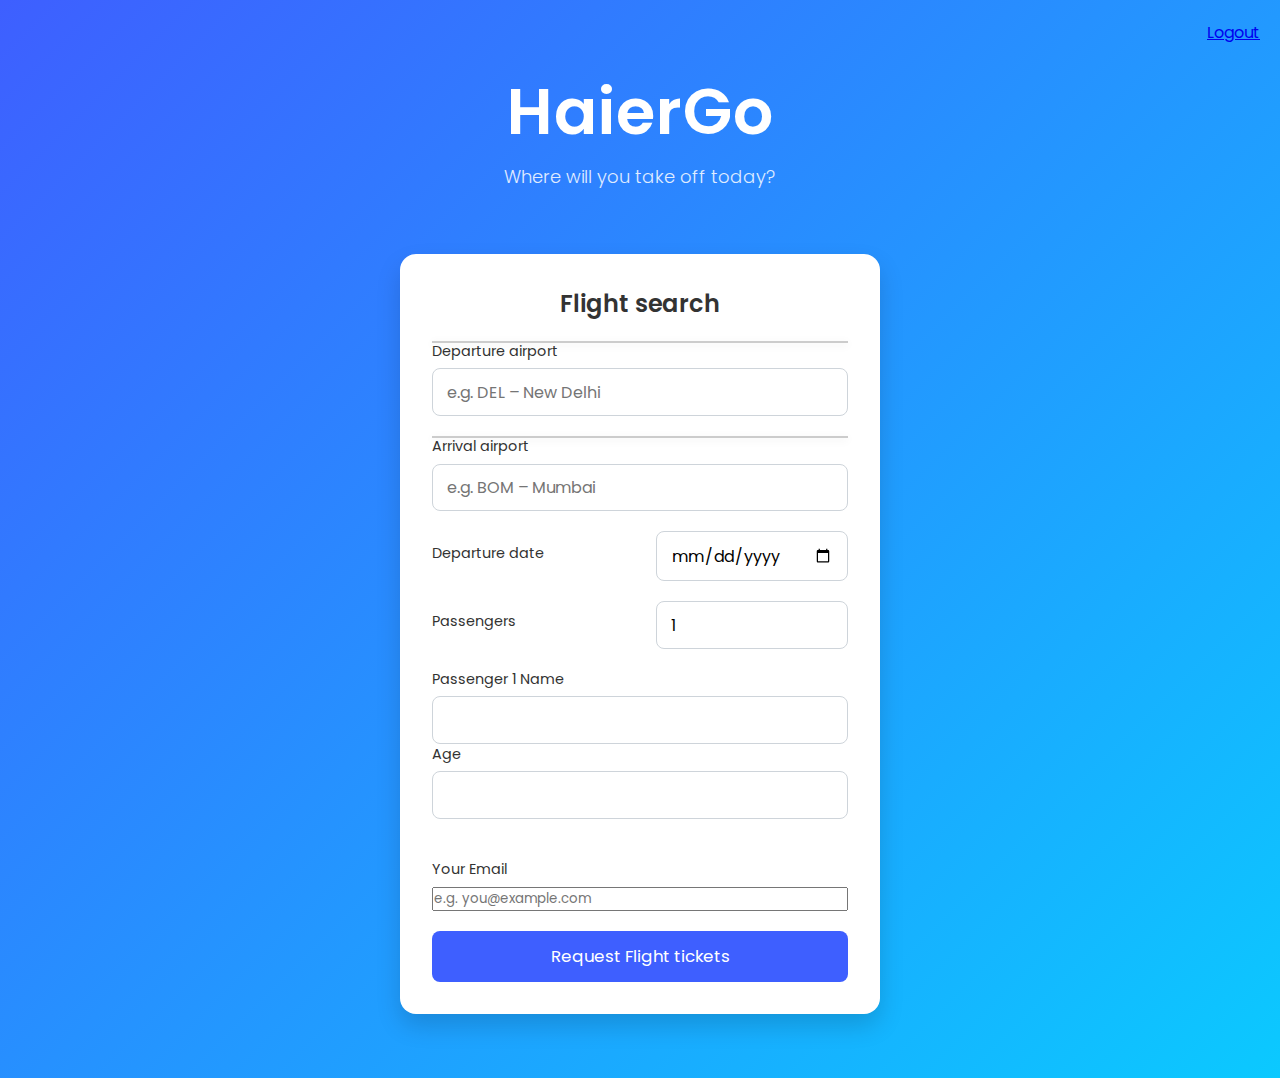
<file: public/index.html>
<!DOCTYPE html>
<html lang="en">
<head>
  <meta charset="UTF-8" />
  <meta name="viewport" content="width=device-width, initial-scale=1.0" />
  <title>HaierGo – Book Your Flight</title>

  <a href="login.html" class="primary" style="position: absolute; right: 20px; top: 20px;">Logout</a>

  
  <link href="https://fonts.googleapis.com/css2?family=Poppins:wght@300;400;600&display=swap" rel="stylesheet" />
  
  <link rel="stylesheet" href="css/style.css" />
</head>
<body>

  <header class="hero">
    <h1 class="logo">HaierGo</h1>
    <p class="tagline">Where will you take off today?</p>
  </header>

  
  <main>
    <form id="bookingForm" class="card">
      <h2>Flight search</h2>

      <div class="field">
        <label for="from">Departure airport</label>
        <input type="text" name="from" id="from" autocomplete="off" placeholder="e.g. DEL – New Delhi" required />
        <ul id="fromSuggestions" class="suggestions"></ul>
      </div>

      <div class="field">
        <label for="to">Arrival airport</label>
        <input type="text" name="to" id="to" autocomplete="off" placeholder="e.g. BOM – Mumbai" required />
        <ul id="toSuggestions" class="suggestions"></ul>
      </div>

      <div class="field half">
        <label for="date">Departure date</label>
        <input type="date" id="date" name="date" required />
      </div>

      <div class="field half">
        <label for="passengers">Passengers</label>
        <input type="number" id="passengers" name="passengers" min="1" max="20" value="1" required />
      </div>

      <div id="passengerDetailsContainer" class="field"></div>

      <div class="field">
        <label for="email">Your Email</label>
        <input type="email" id="email" name="email" placeholder="e.g. you@example.com" required />
      </div>

      <button type="submit" class="primary">Request Flight tickets</button>
    </form>

    <div id="output"></div>
  </main>

  
  <script>
    document.addEventListener("DOMContentLoaded", () => {
      const dateInput = document.getElementById("date");
      dateInput.min = new Date().toISOString().split("T")[0];

      const airports = [
        "DEL – Indira Gandhi Intl (DEL)",
        "BOM – Chhatrapati Shivaji Intl (BOM)",
        "BLR – Kempegowda Intl (BLR)",
        "HYD – Rajiv Gandhi Intl (HYD)",
        "MAA – Chennai Intl (MAA)",
        "LHR – London Heathrow (LHR)",
        "DXB – Dubai Intl (DXB)",
        "JFK – New York JFK (JFK)"
      ];

      const fromInput = document.getElementById("from");
      const toInput = document.getElementById("to");
      const fromSuggestions = document.getElementById("fromSuggestions");
      const toSuggestions = document.getElementById("toSuggestions");

      function showSuggestions(input, suggestionBox, list) {
        const value = input.value.toLowerCase();
        suggestionBox.innerHTML = "";

        if (!value) return;

        const matches = list.filter(item => item.toLowerCase().includes(value));
        matches.forEach(match => {
          const li = document.createElement("li");
          li.textContent = match;
          li.addEventListener("click", () => {
            input.value = match;
            suggestionBox.innerHTML = "";
          });
          suggestionBox.appendChild(li);
        });
      }

      fromInput.addEventListener("input", () =>
        showSuggestions(fromInput, fromSuggestions, airports)
      );
      toInput.addEventListener("input", () =>
        showSuggestions(toInput, toSuggestions, airports)
      );

      document.addEventListener("click", (e) => {
        if (!fromSuggestions.contains(e.target) && e.target !== fromInput) {
          fromSuggestions.innerHTML = "";
        }
        if (!toSuggestions.contains(e.target) && e.target !== toInput) {
          toSuggestions.innerHTML = "";
        }
      });

      function updatePassengerDetailsFields() {
        const container = document.getElementById("passengerDetailsContainer");
        const count = parseInt(document.getElementById("passengers").value);
        container.innerHTML = "";

        for (let i = 0; i < count; i++) {
          const div = document.createElement("div");
          div.classList.add("field");
          div.innerHTML = `
            <label>Passenger ${i + 1} Name</label>
            <input type="text" id="passengerName${i}" required>
            <label>Age</label>
            <input type="number" id="passengerAge${i}" min="1" required>
          `;
          container.appendChild(div);
        }
      }

      updatePassengerDetailsFields();
      document.getElementById("passengers").addEventListener("input", updatePassengerDetailsFields);

      document.getElementById("bookingForm").addEventListener("submit", async (e) => {
        e.preventDefault();

        const from = fromInput.value.trim();
        const to = toInput.value.trim();
        const date = dateInput.value;
        const passengers = parseInt(document.getElementById("passengers").value);
        const email = document.getElementById("email").value.trim();

        const passengerDetails = [];
        for (let i = 0; i < passengers; i++) {
          const name = document.getElementById(`passengerName${i}`).value.trim();
          const age = document.getElementById(`passengerAge${i}`).value.trim();
          passengerDetails.push({ name, age });
        }

        try {
          const response = await fetch("/api/send-request", {
            method: "POST",
            headers: {
              "Content-Type": "application/json"
            },
            body: JSON.stringify({ from, to, date, passengers, email, passengerDetails })
          });

          const data = await response.json();

          if (data.success) {
            alert("Booking request sent successfully!");
            window.location.href = "result.html";
          } else {
            alert("Failed to send booking request.");
          }
        } catch (error) {
          alert("An error occurred while sending the request.");
          console.error(error);
        }
      });
    });
  </script>
</body>
</html>
</file>
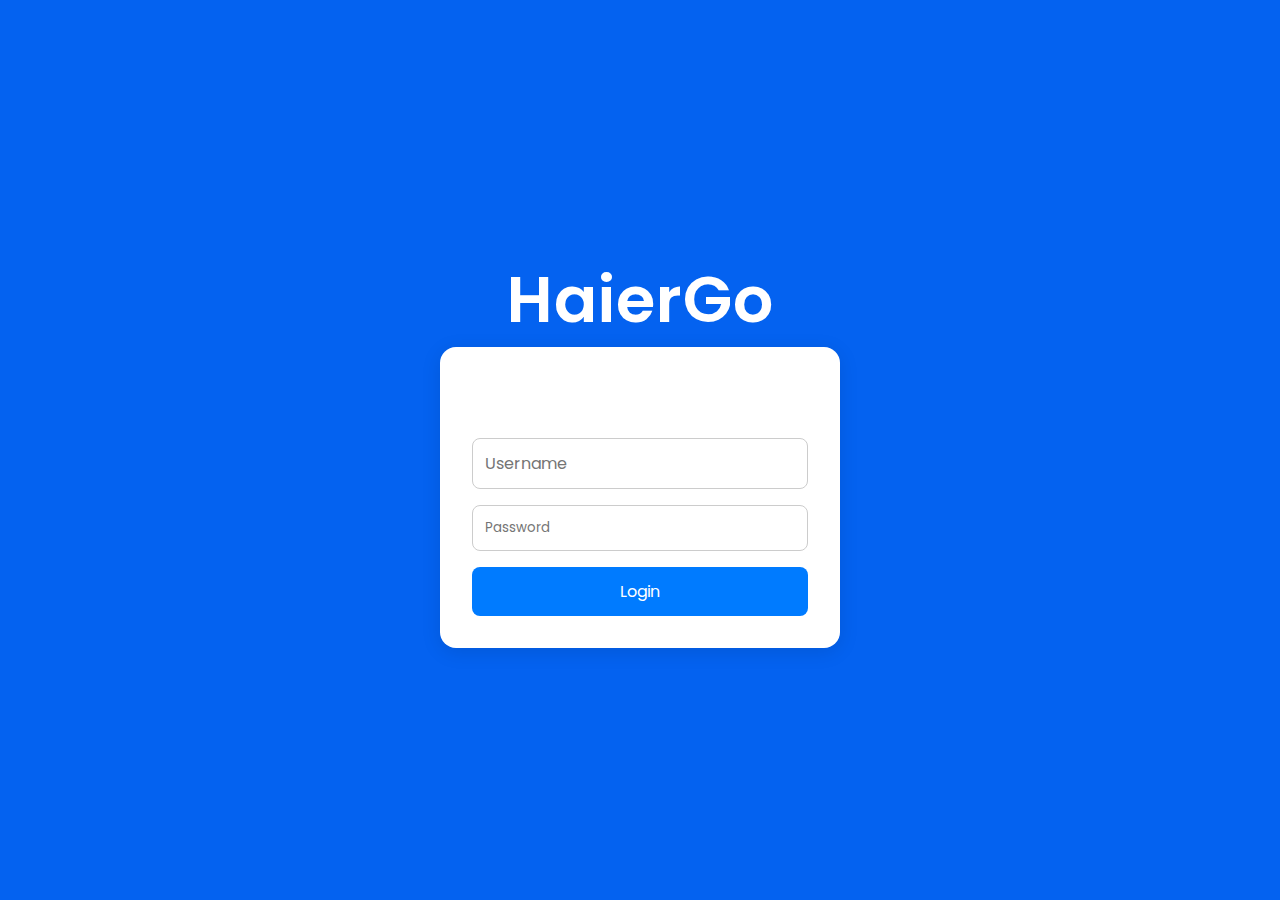
<file: public/admin_login.html>
<!DOCTYPE html>
<html lang="en">
<head>
  <meta charset="UTF-8" />
  <meta name="viewport" content="width=device-width, initial-scale=1.0" />
  <title>Login – HaierGo</title>
  <link href="https://fonts.googleapis.com/css2?family=Poppins:wght@300;400;600&display=swap" rel="stylesheet" />
  <link rel="stylesheet" href="css/style.css" />
  <style>
    body {
      font-family: 'Poppins', sans-serif;
      display: flex;
      align-items: center;
      justify-content: center;
      height: 100vh;
      background: #0462f0;
      margin: 0;
    }
    .login-card {
      background: white;
      padding: 2rem;
      border-radius: 16px;
      box-shadow: 0 4px 20px rgba(0,0,0,0.1);
      width: 100%;
      max-width: 400px;
    }
    .login-card h2 {
      margin-bottom: 1.5rem;
      text-align: center;
    }
    .login-card input {
      width: 100%;
      padding: 12px;
      margin-bottom: 1rem;
      border-radius: 8px;
      border: 1px solid #ccc;
    }
    .login-card button {
      width: 100%;
      padding: 12px;
      background: #007bff;
      color: white;
      border: none;
      border-radius: 8px;
      font-size: 1rem;
      cursor: pointer;
    }
    .login-card button:hover {
      background: #0056b3;
    }
    .error {
      color: red;
      font-size: 0.9rem;
      text-align: center;
      margin-bottom: 1rem;
    }
  </style>
</head>
<body>
    <h1 class="logo">HaierGo</h1>
  <div class="login-card">
    <h2>Login to HaierGo</h2>
    <div id="error" class="error"></div>
    <form id="loginForm">
      <input type="text" id="username" placeholder="Username" required />
      <input type="password" id="password" placeholder="Password" required />
      <button type="submit">Login</button>
    </form>
  </div>

  <script>
    document.getElementById("loginForm").addEventListener("submit", function (e) {
      e.preventDefault();
      const username = document.getElementById("username").value.trim();
      const password = document.getElementById("password").value.trim();

      // Simple validation (replace with real auth logic if needed)
      if (username === "admin" && password === "password#123") {
        window.location.href = "admin.html"; // Your flight booking homepage
      } else {
        document.getElementById("error").textContent = "Invalid username or password.";
      }
    });
  </script>
</body>
</html>
</file>
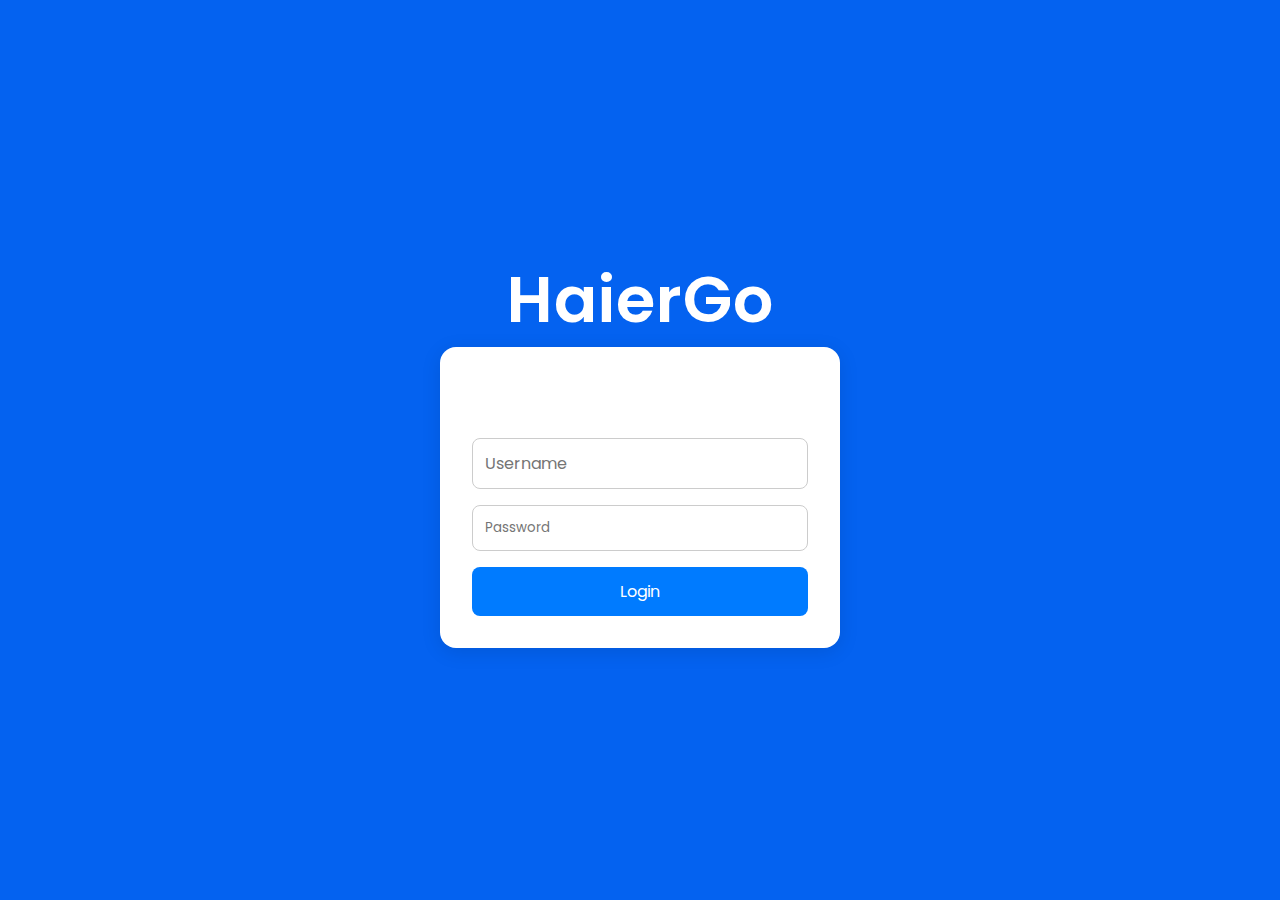
<file: public/login.html>
<!DOCTYPE html>
<html lang="en">
<head>
  <meta charset="UTF-8" />
  <meta name="viewport" content="width=device-width, initial-scale=1.0" />
  <title>Login – HaierGo</title>
  <link href="https://fonts.googleapis.com/css2?family=Poppins:wght@300;400;600&display=swap" rel="stylesheet" />
  <link rel="stylesheet" href="css/style.css" />
  <style>
    body {
      font-family: 'Poppins', sans-serif;
      display: flex;
      align-items: center;
      justify-content: center;
      height: 100vh;
      background: #0462f0;
      margin: 0;
    }
    .login-card {
      background: white;
      padding: 2rem;
      border-radius: 16px;
      box-shadow: 0 4px 20px rgba(0,0,0,0.1);
      width: 100%;
      max-width: 400px;
    }
    .login-card h2 {
      margin-bottom: 1.5rem;
      text-align: center;
    }
    .login-card input {
      width: 100%;
      padding: 12px;
      margin-bottom: 1rem;
      border-radius: 8px;
      border: 1px solid #ccc;
    }
    .login-card button {
      width: 100%;
      padding: 12px;
      background: #007bff;
      color: white;
      border: none;
      border-radius: 8px;
      font-size: 1rem;
      cursor: pointer;
    }
    .login-card button:hover {
      background: #0056b3;
    }
    .error {
      color: red;
      font-size: 0.9rem;
      text-align: center;
      margin-bottom: 1rem;
    }
  </style>
</head>
<body>
    <h1 class="logo">HaierGo</h1>
  <div class="login-card">
    <h2>Login to HaierGo</h2>
    <div id="error" class="error"></div>
    <form id="loginForm">
      <input type="text" id="username" placeholder="Username" required />
      <input type="password" id="password" placeholder="Password" required />
      <button type="submit">Login</button>
    </form>
  </div>

  <script>
    document.getElementById("loginForm").addEventListener("submit", function (e) {
      e.preventDefault();
      const username = document.getElementById("username").value.trim();
      const password = document.getElementById("password").value.trim();

      // Simple validation (replace with real auth logic if needed)
      if (username === "admin" && password === "password#123") {
        window.location.href = "index.html"; // Your flight booking homepage
      } else {
        document.getElementById("error").textContent = "Invalid username or password.";
      }
    });
  </script>
</body>
</html>
</file>
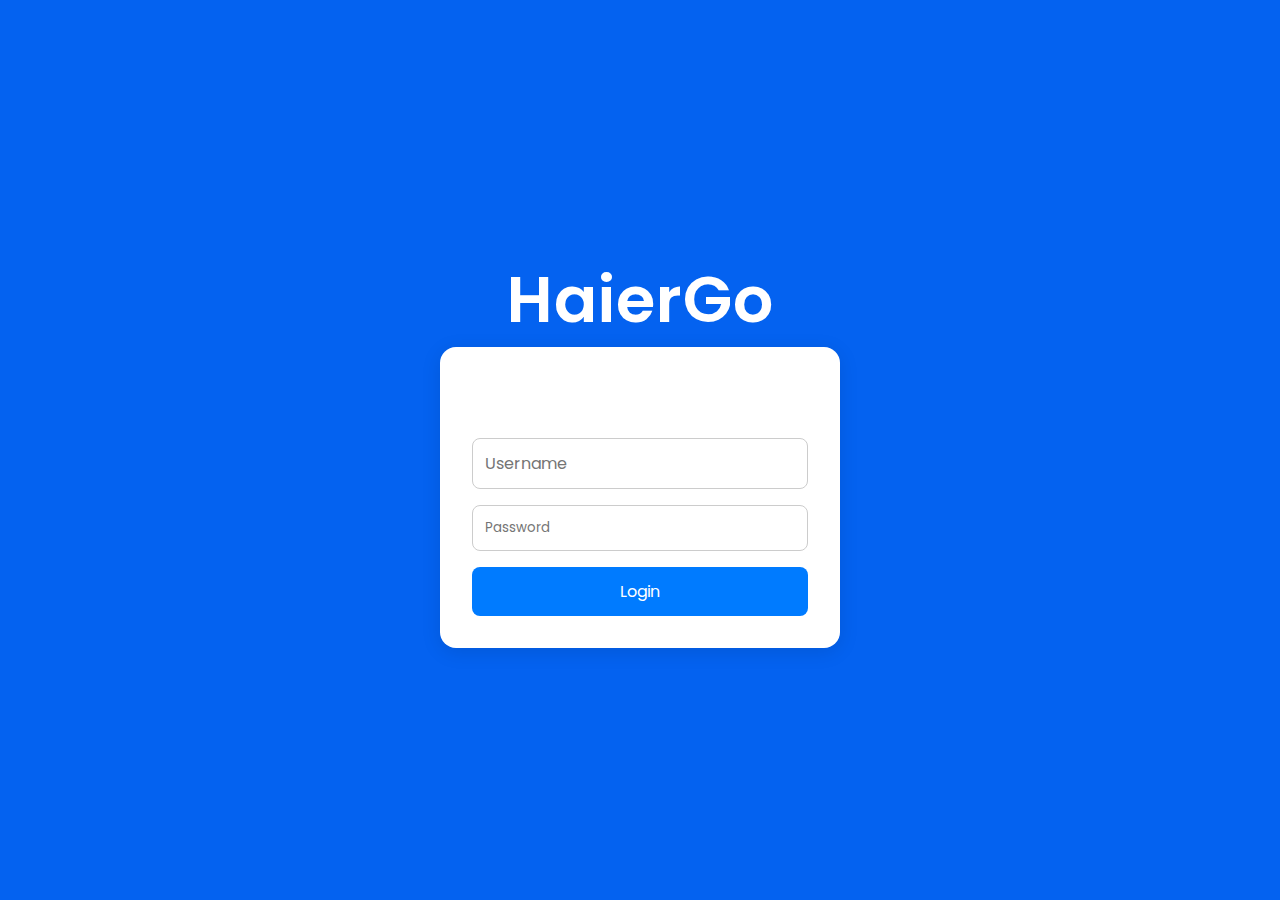
<file: public/plant-head_login.html>
<!DOCTYPE html>
<html lang="en">
<head>
  <meta charset="UTF-8" />
  <meta name="viewport" content="width=device-width, initial-scale=1.0" />
  <title>Login – HaierGo</title>
  <link href="https://fonts.googleapis.com/css2?family=Poppins:wght@300;400;600&display=swap" rel="stylesheet" />
  <link rel="stylesheet" href="css/style.css" />
  <style>
    body {
      font-family: 'Poppins', sans-serif;
      display: flex;
      align-items: center;
      justify-content: center;
      height: 100vh;
      background: #0462f0;
      margin: 0;
    }
    .login-card {
      background: white;
      padding: 2rem;
      border-radius: 16px;
      box-shadow: 0 4px 20px rgba(0,0,0,0.1);
      width: 100%;
      max-width: 400px;
    }
    .login-card h2 {
      margin-bottom: 1.5rem;
      text-align: center;
    }
    .login-card input {
      width: 100%;
      padding: 12px;
      margin-bottom: 1rem;
      border-radius: 8px;
      border: 1px solid #ccc;
    }
    .login-card button {
      width: 100%;
      padding: 12px;
      background: #007bff;
      color: white;
      border: none;
      border-radius: 8px;
      font-size: 1rem;
      cursor: pointer;
    }
    .login-card button:hover {
      background: #0056b3;
    }
    .error {
      color: red;
      font-size: 0.9rem;
      text-align: center;
      margin-bottom: 1rem;
    }
  </style>
</head>
<body>
    <h1 class="logo">HaierGo</h1>
  <div class="login-card">
    <h2>Login to HaierGo</h2>
    <div id="error" class="error"></div>
    <form id="loginForm">
      <input type="text" id="username" placeholder="Username" required />
      <input type="password" id="password" placeholder="Password" required />
      <button type="submit">Login</button>
    </form>
  </div>

  <script>
    document.getElementById("loginForm").addEventListener("submit", function (e) {
      e.preventDefault();
      const username = document.getElementById("username").value.trim();
      const password = document.getElementById("password").value.trim();

      // Simple validation (replace with real auth logic if needed)
      if (username === "admin" && password === "password#123") {
        window.location.href = "plant-head.html"; // Your flight booking homepage
      } else {
        document.getElementById("error").textContent = "Invalid username or password.";
      }
    });
  </script>
</body>
</html>
</file>
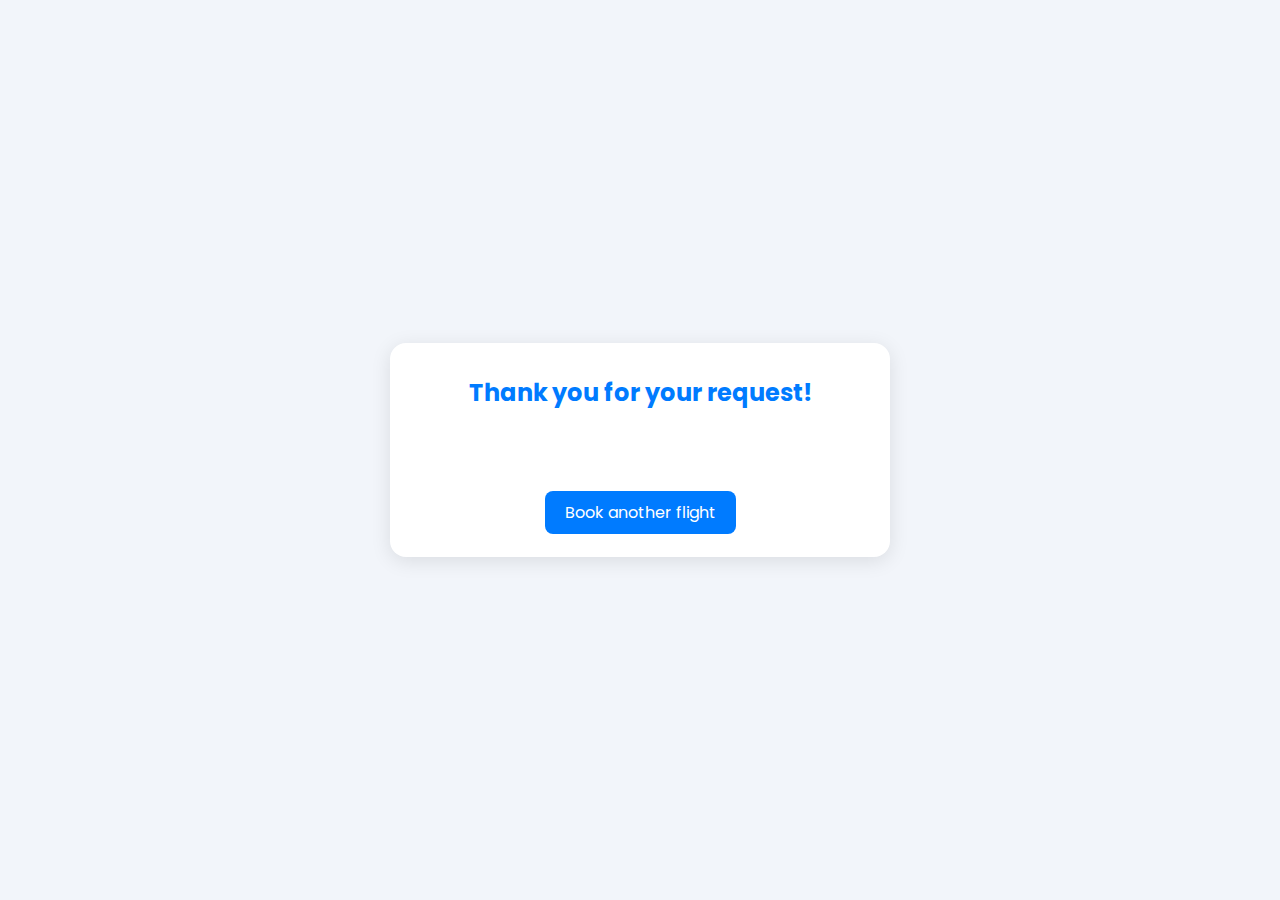
<file: public/result.html>
<!DOCTYPE html>
<html lang="en">
<head>
  <meta charset="UTF-8" />
  <meta name="viewport" content="width=device-width, initial-scale=1.0"/>
  <title>Booking Confirmation – HaierGo</title>
  <link href="https://fonts.googleapis.com/css2?family=Poppins:wght@300;400;600&display=swap" rel="stylesheet" />
  <link rel="stylesheet" href="css/style.css" />
  <style>
    body {
      font-family: 'Poppins', sans-serif;
      display: flex;
      align-items: center;
      justify-content: center;
      height: 100vh;
      background: #f2f5fa;
      margin: 0;
    }

    .confirmation-card {
      background-color: white;
      padding: 2rem;
      border-radius: 16px;
      box-shadow: 0 4px 20px rgba(0, 0, 0, 0.1);
      text-align: center;
      max-width: 500px;
    }

    .confirmation-card h1 {
      font-size: 1.5rem;
      color: #007bff;
      margin-bottom: 1rem;
    }

    .confirmation-card p {
      font-size: 1rem;
      margin-bottom: 1.5rem;
    }

    .confirmation-card a {
      text-decoration: none;
      background-color: #007bff;
      color: white;
      padding: 10px 20px;
      border-radius: 8px;
    }

    .confirmation-card a:hover {
      background-color: #0056b3;
    }
  </style>
</head>
<body>
  <div class="confirmation-card">
    <h1>Thank you for your request!</h1>
    <p>We have sent your request to the admin. You will receive your tickets on your email.</p>
    <a href="index.html">Book another flight</a>
  </div>
</body>
</html>
</file>
<file: public/css/style.css>
/* ---------------
   Reset & globals
   --------------- */
   *,
   *::before,
   *::after {
     box-sizing: border-box;
     padding: 0;
     margin: 0;
   }
   
   body {
     font-family: "Poppins", sans-serif;
     min-height: 100vh;
     display: flex;
     flex-direction: column;
     background: linear-gradient(135deg, #3e5fff, #0bc9ff);
     color: #fff;
   }
   
   /* ---------------
      Hero section
      --------------- */
   .hero {
     text-align: center;
     padding: 4rem 1rem 2rem;
   }
   
   .logo {
     font-size: clamp(2.5rem, 6vw, 4rem);
     font-weight: 600;
     letter-spacing: 1px;
   }
   
   .tagline {
     font-weight: 300;
     font-size: 1.125rem;
     opacity: 0.85;
     margin-top: 0.25rem;
   }
   
   /* ---------------
      Card / form
      --------------- */
   main {
     flex: 1;
     display: flex;
     justify-content: center;
     align-items: flex-start;
     padding: 2rem 1rem 4rem;
   }
   .suggestions {
  position: absolute;
  background: #fff;
  border: 1px solid #ccc;
  border-top: none;
  max-height: 150px;
  overflow-y: auto;
  z-index: 10;
  width: 100%;
  box-shadow: 0 2px 8px rgba(0, 0, 0, 0.1);
  margin-top: -1px;
  padding: 0;
  list-style: none;
}

.suggestions {
  position: absolute;
  background-color: white;
  border: 1px solid #ccc;
  z-index: 100;
  list-style: none;
  margin: 0;
  padding: 0;
  max-height: 200px;
  overflow-y: auto;
  width: 100%;
}

.suggestions li {
  padding: 8px 12px;
  border-bottom: 1px solid #eee;
}

.suggestions li:hover {
  background-color: #f0f0f0;
}


.suggestions li {
  padding: 10px;
  cursor: pointer;
}

.suggestions li:hover {
  background: #f0f0f0;
}

.field {
  position: relative;
}

   .card {
     width: 100%;
     max-width: 480px;
     background: #ffffff;
     color: #333;
     border-radius: 1rem;
     box-shadow: 0 12px 25px rgba(0, 0, 0, 0.15);
     padding: 2rem;
     animation: floatIn 0.7s ease 0.1s both;
   }
   
   .card h2 {
     font-weight: 600;
     margin-bottom: 1.25rem;
     text-align: center;
   }
   
   .field {
     display: flex;
     flex-direction: column;
     margin-bottom: 1.25rem;
   }
   
   .field.half {
     width: 100%;
   }
   
   @media (min-width: 480px) {
     .field.half {
       flex-direction: row;
       align-items: center;
       gap: 1rem;
     }
   
     .field.half label {
       width: 50%;
     }
   
     .field.half input {
       flex: 1;
     }
   }
   
   label {
     font-size: 0.9rem;
     margin-bottom: 0.4rem;
   }
   
   input,
   button {
     font-family: inherit;
   }
   
   input[type="text"],
   input[type="date"],
   input[type="number"] {
     padding: 0.65rem 0.9rem;
     border: 1px solid #ced4da;
     border-radius: 0.5rem;
     font-size: 1rem;
     transition: border 0.2s ease;
   }
   
   input:focus {
     outline: none;
     border-color: #3e5fff;
   }
   
   button.primary {
     width: 100%;
     background: #3e5fff;
     color: #fff;
     padding: 0.8rem;
     font-size: 1.05rem;
     border: none;
     border-radius: 0.5rem;
     cursor: pointer;
     transition: transform 0.18s ease, box-shadow 0.18s ease;
   }
   
   button.primary:hover {
     transform: translateY(-2px);
     box-shadow: 0 8px 15px rgba(62, 95, 255, 0.25);
   }
   
   #output {
     margin-top: 2rem;
     text-align: center;
     font-size: 1.1rem;
     font-weight: 500;
   }
   
   /* ---------------
      Animations
      --------------- */
   @keyframes floatIn {
     from {
       transform: translateY(25px);
       opacity: 0;
     }
     to {
       transform: translateY(0);
       opacity: 1;
     }
   }
</file>
